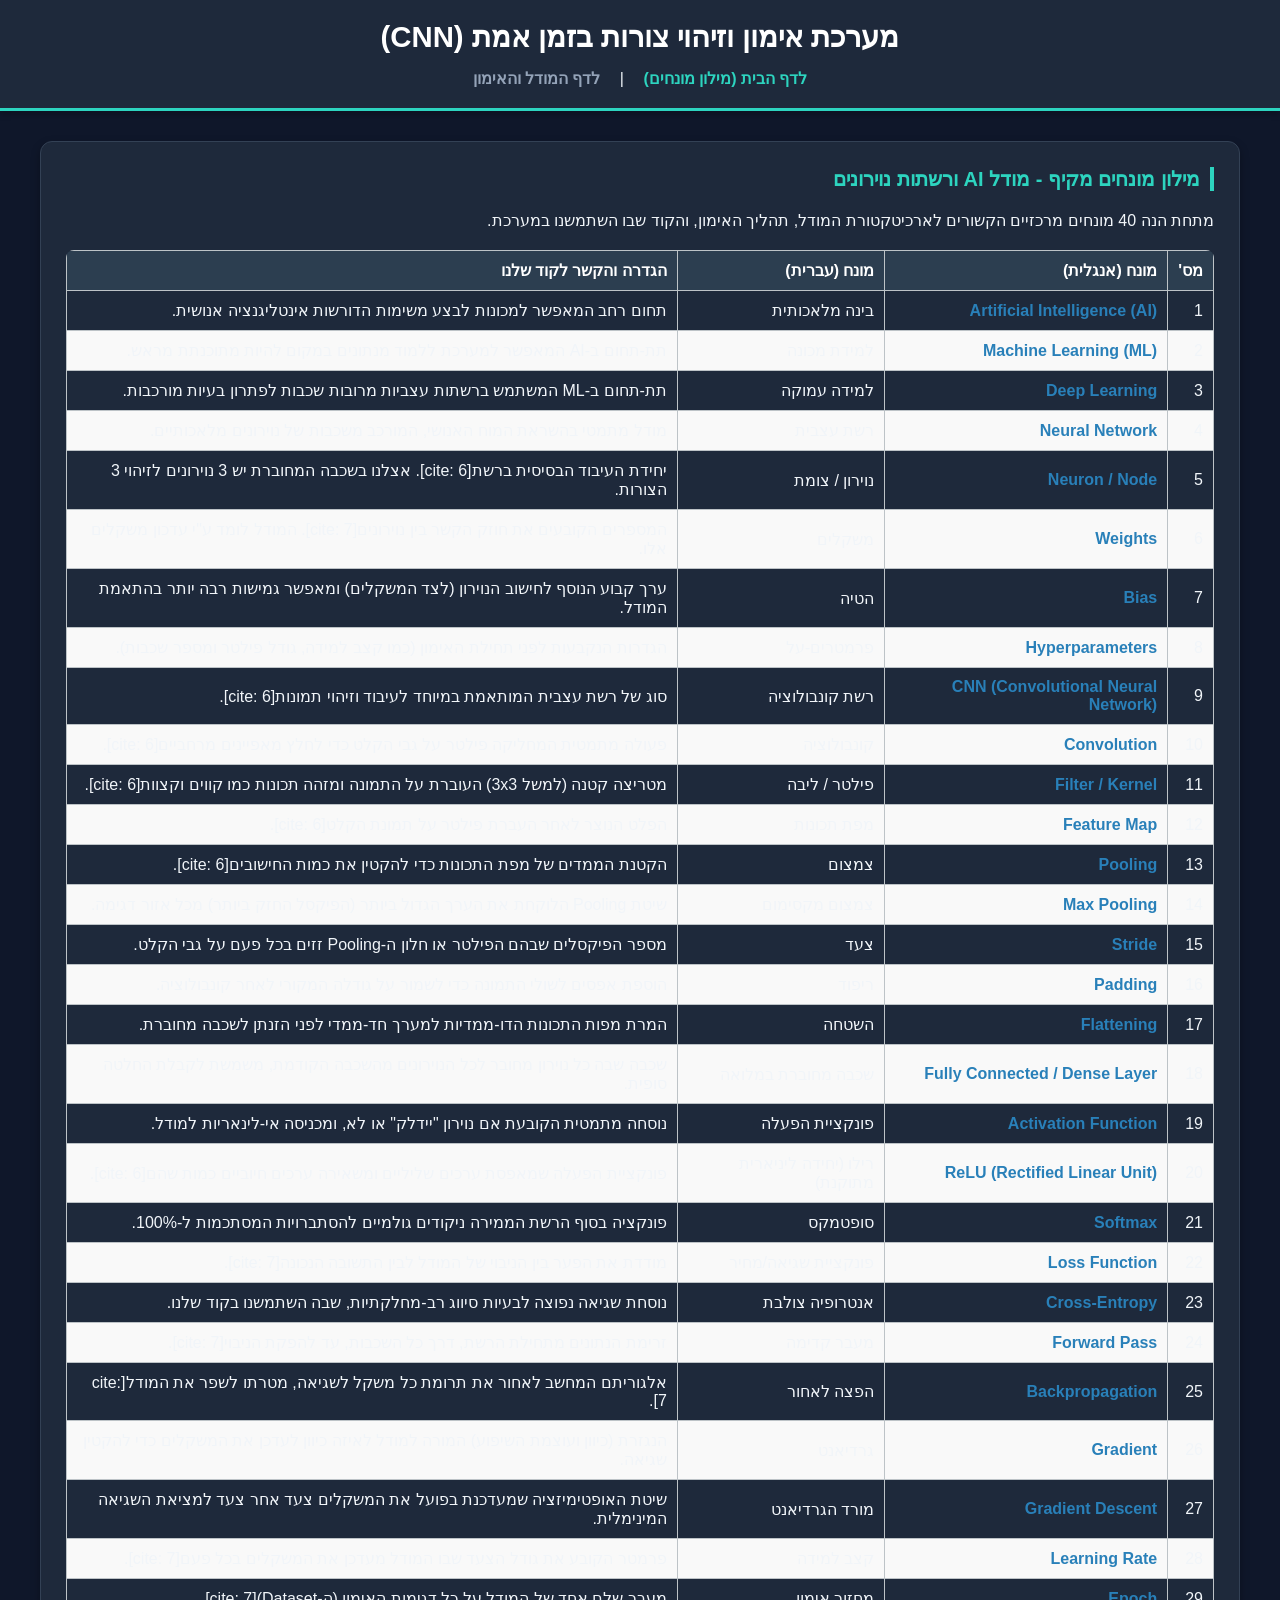
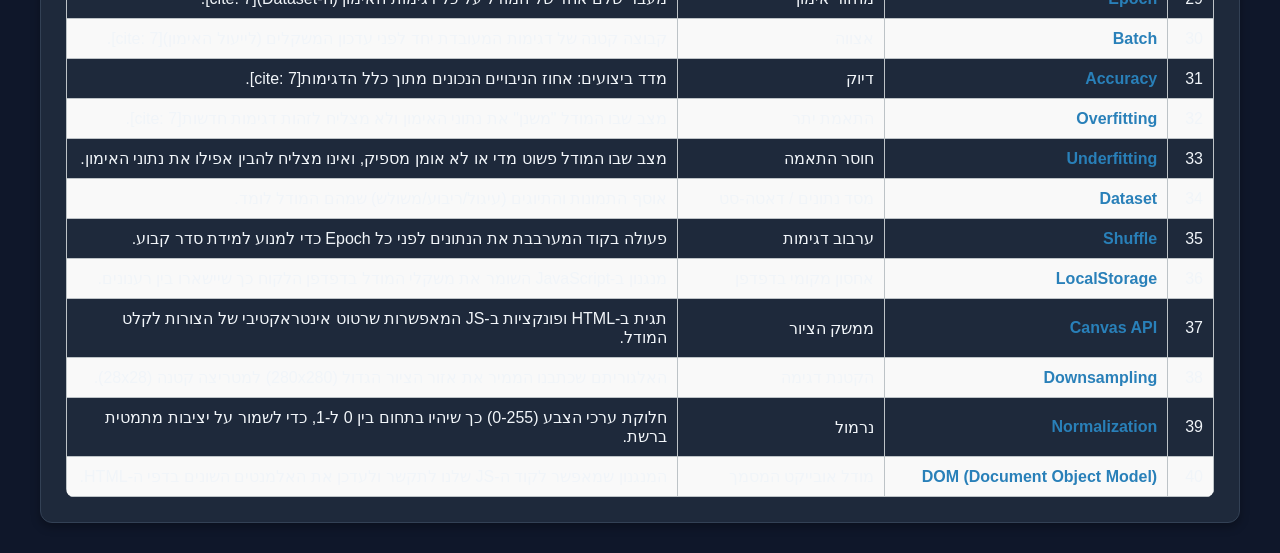
<file: index.html>
<!DOCTYPE html>
<html lang="he" dir="rtl">
<head>
    <meta charset="UTF-8">
    <meta name="viewport" content="width=device-width, initial-scale=1.0">
    <title>מילון מונחים - מודל CNN</title>
    <link rel="stylesheet" href="style.css">
    <style>
        /* עיצוב ספציפי לטבלת המונחים בדף הבית */
        table {
            width: 100%;
            border-collapse: collapse;
            margin-top: 20px;
        }
        th, td {
            border: 1px solid #bdc3c7;
            padding: 10px;
            text-align: right;
        }
        th {
            background-color: #2c3e50;
            color: white;
        }
        tr:nth-child(even) {
            background-color: #f9f9f9;
        }
        .term-en {
            font-weight: bold;
            color: #2980b9;
            direction: ltr;
            display: inline-block;
        }
    </style>
</head>
<body>
    <header>
        <h1>מערכת אימון וזיהוי צורות בזמן אמת (CNN)</h1>
        <nav>
            <a href="index.html" class="active">לדף הבית (מילון מונחים)</a> | 
            <a href="model.html">לדף המודל והאימון</a>
        </nav>
    </header>

    <main class="container" style="grid-template-columns: 1fr;">
        <section>
            <h2>מילון מונחים מקיף - מודל AI ורשתות נוירונים</h2>
            <p>מתחת הנה 40 מונחים מרכזיים הקשורים לארכיטקטורת המודל, תהליך האימון, והקוד שבו השתמשנו במערכת.</p>
            
            <table>
                <thead>
                    <tr>
                        <th>מס'</th>
                        <th>מונח (אנגלית)</th>
                        <th>מונח (עברית)</th>
                        <th>הגדרה והקשר לקוד שלנו</th>
                    </tr>
                </thead>
                <tbody>
                    <tr><td>1</td><td><span class="term-en">Artificial Intelligence (AI)</span></td><td>בינה מלאכותית</td><td>תחום רחב המאפשר למכונות לבצע משימות הדורשות אינטליגנציה אנושית.</td></tr>
                    <tr><td>2</td><td><span class="term-en">Machine Learning (ML)</span></td><td>למידת מכונה</td><td>תת-תחום ב-AI המאפשר למערכת ללמוד מנתונים במקום להיות מתוכנתת מראש.</td></tr>
                    <tr><td>3</td><td><span class="term-en">Deep Learning</span></td><td>למידה עמוקה</td><td>תת-תחום ב-ML המשתמש ברשתות עצביות מרובות שכבות לפתרון בעיות מורכבות.</td></tr>
                    <tr><td>4</td><td><span class="term-en">Neural Network</span></td><td>רשת עצבית</td><td>מודל מתמטי בהשראת המוח האנושי, המורכב משכבות של נוירונים מלאכותיים.</td></tr>
                    <tr><td>5</td><td><span class="term-en">Neuron / Node</span></td><td>נוירון / צומת</td><td>יחידת העיבוד הבסיסית ברשת[cite: 6]. אצלנו בשכבה המחוברת יש 3 נוירונים לזיהוי 3 הצורות.</td></tr>
                    <tr><td>6</td><td><span class="term-en">Weights</span></td><td>משקלים</td><td>המספרים הקובעים את חוזק הקשר בין נוירונים[cite: 7]. המודל לומד ע"י עדכון משקלים אלו.</td></tr>
                    <tr><td>7</td><td><span class="term-en">Bias</span></td><td>הטיה</td><td>ערך קבוע הנוסף לחישוב הנוירון (לצד המשקלים) ומאפשר גמישות רבה יותר בהתאמת המודל.</td></tr>
                    <tr><td>8</td><td><span class="term-en">Hyperparameters</span></td><td>פרמטרים-על</td><td>הגדרות הנקבעות לפני תחילת האימון (כמו קצב למידה, גודל פילטר ומספר שכבות).</td></tr>
                    
                    <tr><td>9</td><td><span class="term-en">CNN (Convolutional Neural Network)</span></td><td>רשת קונבולוציה</td><td>סוג של רשת עצבית המותאמת במיוחד לעיבוד וזיהוי תמונות[cite: 6].</td></tr>
                    <tr><td>10</td><td><span class="term-en">Convolution</span></td><td>קונבולוציה</td><td>פעולה מתמטית המחליקה פילטר על גבי הקלט כדי לחלץ מאפיינים מרחביים[cite: 6].</td></tr>
                    <tr><td>11</td><td><span class="term-en">Filter / Kernel</span></td><td>פילטר / ליבה</td><td>מטריצה קטנה (למשל 3x3) העוברת על התמונה ומזהה תכונות כמו קווים וקצוות[cite: 6].</td></tr>
                    <tr><td>12</td><td><span class="term-en">Feature Map</span></td><td>מפת תכונות</td><td>הפלט הנוצר לאחר העברת פילטר על תמונת הקלט[cite: 6].</td></tr>
                    <tr><td>13</td><td><span class="term-en">Pooling</span></td><td>צמצום</td><td>הקטנת הממדים של מפת התכונות כדי להקטין את כמות החישובים[cite: 6].</td></tr>
                    <tr><td>14</td><td><span class="term-en">Max Pooling</span></td><td>צמצום מקסימום</td><td>שיטת Pooling הלוקחת את הערך הגדול ביותר (הפיקסל החזק ביותר) מכל אזור דגימה.</td></tr>
                    <tr><td>15</td><td><span class="term-en">Stride</span></td><td>צעד</td><td>מספר הפיקסלים שבהם הפילטר או חלון ה-Pooling זזים בכל פעם על גבי הקלט.</td></tr>
                    <tr><td>16</td><td><span class="term-en">Padding</span></td><td>ריפוד</td><td>הוספת אפסים לשולי התמונה כדי לשמור על גודלה המקורי לאחר קונבולוציה.</td></tr>
                    <tr><td>17</td><td><span class="term-en">Flattening</span></td><td>השטחה</td><td>המרת מפות התכונות הדו-ממדיות למערך חד-ממדי לפני הזנתן לשכבה מחוברת.</td></tr>
                    <tr><td>18</td><td><span class="term-en">Fully Connected / Dense Layer</span></td><td>שכבה מחוברת במלואה</td><td>שכבה שבה כל נוירון מחובר לכל הנוירונים מהשכבה הקודמת, משמשת לקבלת החלטה סופית.</td></tr>
                    
                    <tr><td>19</td><td><span class="term-en">Activation Function</span></td><td>פונקציית הפעלה</td><td>נוסחה מתמטית הקובעת אם נוירון "יידלק" או לא, ומכניסה אי-לינאריות למודל.</td></tr>
                    <tr><td>20</td><td><span class="term-en">ReLU (Rectified Linear Unit)</span></td><td>רילו (יחידה ליניארית מתוקנת)</td><td>פונקציית הפעלה שמאפסת ערכים שליליים ומשאירה ערכים חיוביים כמות שהם[cite: 6].</td></tr>
                    <tr><td>21</td><td><span class="term-en">Softmax</span></td><td>סופטמקס</td><td>פונקציה בסוף הרשת הממירה ניקודים גולמיים להסתברויות המסתכמות ל-100%.</td></tr>
                    <tr><td>22</td><td><span class="term-en">Loss Function</span></td><td>פונקציית שגיאה/מחיר</td><td>מודדת את הפער בין הניבוי של המודל לבין התשובה הנכונה[cite: 7].</td></tr>
                    <tr><td>23</td><td><span class="term-en">Cross-Entropy</span></td><td>אנטרופיה צולבת</td><td>נוסחת שגיאה נפוצה לבעיות סיווג רב-מחלקתיות, שבה השתמשנו בקוד שלנו.</td></tr>
                    
                    <tr><td>24</td><td><span class="term-en">Forward Pass</span></td><td>מעבר קדימה</td><td>זרימת הנתונים מתחילת הרשת, דרך כל השכבות, עד להפקת הניבוי[cite: 7].</td></tr>
                    <tr><td>25</td><td><span class="term-en">Backpropagation</span></td><td>הפצה לאחור</td><td>אלגוריתם המחשב לאחור את תרומת כל משקל לשגיאה, מטרתו לשפר את המודל[cite: 7].</td></tr>
                    <tr><td>26</td><td><span class="term-en">Gradient</span></td><td>גרדיאנט</td><td>הנגזרת (כיוון ועוצמת השיפוע) המורה למודל לאיזה כיוון לעדכן את המשקלים כדי להקטין שגיאה.</td></tr>
                    <tr><td>27</td><td><span class="term-en">Gradient Descent</span></td><td>מורד הגרדיאנט</td><td>שיטת האופטימיזציה שמעדכנת בפועל את המשקלים צעד אחר צעד למציאת השגיאה המינימלית.</td></tr>
                    <tr><td>28</td><td><span class="term-en">Learning Rate</span></td><td>קצב למידה</td><td>פרמטר הקובע את גודל הצעד שבו המודל מעדכן את המשקלים בכל פעם[cite: 7].</td></tr>
                    <tr><td>29</td><td><span class="term-en">Epoch</span></td><td>מחזור אימון</td><td>מעבר שלם אחד של המודל על כל דגימות האימון (ה-Dataset)[cite: 7].</td></tr>
                    <tr><td>30</td><td><span class="term-en">Batch</span></td><td>אצווה</td><td>קבוצה קטנה של דגימות המעובדת יחד לפני עדכון המשקלים (לייעול האימון)[cite: 7].</td></tr>
                    <tr><td>31</td><td><span class="term-en">Accuracy</span></td><td>דיוק</td><td>מדד ביצועים: אחוז הניבויים הנכונים מתוך כלל הדגימות[cite: 7].</td></tr>
                    <tr><td>32</td><td><span class="term-en">Overfitting</span></td><td>התאמת יתר</td><td>מצב שבו המודל "משנן" את נתוני האימון ולא מצליח לזהות דגימות חדשות[cite: 7].</td></tr>
                    <tr><td>33</td><td><span class="term-en">Underfitting</span></td><td>חוסר התאמה</td><td>מצב שבו המודל פשוט מדי או לא אומן מספיק, ואינו מצליח להבין אפילו את נתוני האימון.</td></tr>
                    <tr><td>34</td><td><span class="term-en">Dataset</span></td><td>מסד נתונים / דאטה-סט</td><td>אוסף התמונות והתיוגים (עיגול/ריבוע/משולש) שמהם המודל לומד.</td></tr>
                    <tr><td>35</td><td><span class="term-en">Shuffle</span></td><td>ערבוב דגימות</td><td>פעולה בקוד המערבבת את הנתונים לפני כל Epoch כדי למנוע למידת סדר קבוע.</td></tr>
                    
                    <tr><td>36</td><td><span class="term-en">LocalStorage</span></td><td>אחסון מקומי בדפדפן</td><td>מנגנון ב-JavaScript השומר את משקלי המודל בדפדפן הלקוח כך שיישארו בין רענונים.</td></tr>
                    <tr><td>37</td><td><span class="term-en">Canvas API</span></td><td>ממשק הציור</td><td>תגית ב-HTML ופונקציות ב-JS המאפשרות שרטוט אינטראקטיבי של הצורות לקלט המודל.</td></tr>
                    <tr><td>38</td><td><span class="term-en">Downsampling</span></td><td>הקטנת דגימה</td><td>האלגוריתם שכתבנו הממיר את אזור הציור הגדול (280x280) למטריצה קטנה (28x28).</td></tr>
                    <tr><td>39</td><td><span class="term-en">Normalization</span></td><td>נרמול</td><td>חלוקת ערכי הצבע (0-255) כך שיהיו בתחום בין 0 ל-1, כדי לשמור על יציבות מתמטית ברשת.</td></tr>
                    <tr><td>40</td><td><span class="term-en">DOM (Document Object Model)</span></td><td>מודל אובייקט המסמך</td><td>המנגנון שמאפשר לקוד ה-JS שלנו לתקשר ולעדכן את האלמנטים השונים בדפי ה-HTML.</td></tr>
                </tbody>
            </table>
        </section>
    </main>
</body>
</html>
</file>
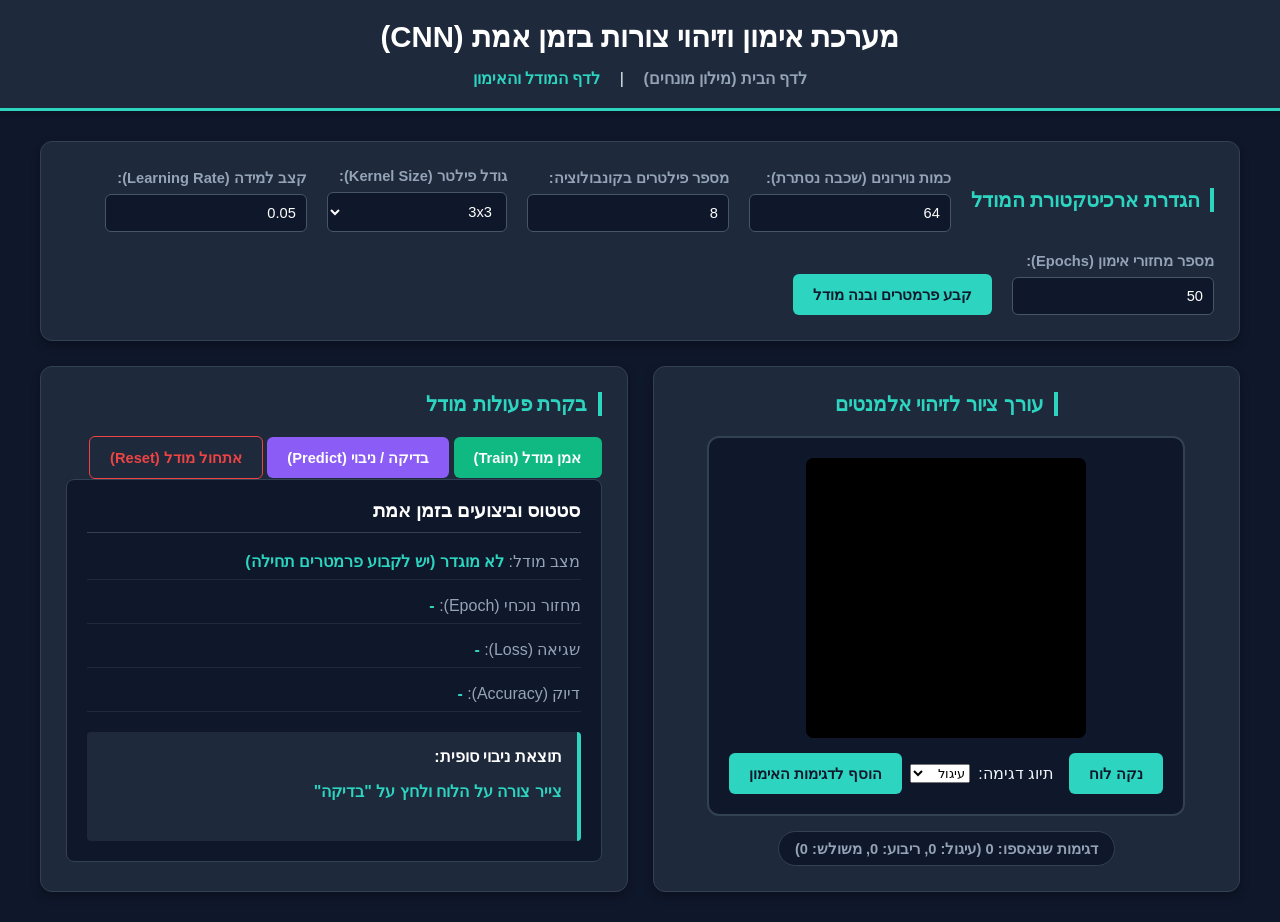
<file: model.html>
<!DOCTYPE html>
<html lang="he" dir="rtl">
<head>
    <meta charset="UTF-8">
    <meta name="viewport" content="width=device-width, initial-scale=1.0">
    <title>מודל CNN - זיהוי צורות</title>
    <link rel="stylesheet" href="style.css">
</head>
<body>
    <header>
        <h1>מערכת אימון וזיהוי צורות בזמן אמת (CNN)</h1>
        <nav>
            <a href="index.html">לדף הבית (מילון מונחים)</a> | 
            <a href="model.html" class="active">לדף המודל והאימון</a>
        </nav>
    </header>

    <main class="container">
        <section class="control-panel">
            <h2>הגדרת ארכיטקטורת המודל</h2>
            <div class="input-group">
                <label for="hiddenNeurons">כמות נוירונים (שכבה נסתרת):</label>
                <input type="number" id="hiddenNeurons" min="10" max="128" value="64">
            </div>
            <div class="input-group">
                <label for="filtersCount">מספר פילטרים בקונבולוציה:</label>
                <input type="number" id="filtersCount" min="1" max="16" value="8">
            </div>
            <div class="input-group">
                <label for="filterSize">גודל פילטר (Kernel Size):</label>
                <select id="filterSize">
                    <option value="3">3x3</option>
                    <option value="5">5x5</option>
                </select>
            </div>
            <div class="input-group">
                <label for="learningRate">קצב למידה (Learning Rate):</label>
                <input type="number" id="learningRate" step="0.001" min="0.001" max="0.5" value="0.05">
            </div>
            <div class="input-group">
                <label for="epochs">מספר מחזורי אימון (Epochs):</label>
                <input type="number" id="epochs" min="1" max="1000" value="50">
            </div>
            <button id="lockModelBtn">קבע פרמטרים ובנה מודל</button>
        </section>

        <section class="workspace">
            <h2>עורך ציור לזיהוי אלמנטים</h2>
            <div class="canvas-container">
                <canvas id="paintCanvas" width="280" height="280"></canvas>
                <div class="canvas-controls">
                    <button id="clearCanvasBtn">נקה לוח</button>
                    <div class="label-selector">
                        <label for="shapeLabel">תיוג דגימה:</label>
                        <select id="shapeLabel">
                            <option value="0">עיגול</option>
                            <option value="1">ריבוע</option>
                            <option value="2">משולש</option>
                        </select>
                        <button id="addSampleBtn">הוסף לדגימות האימון</button>
                    </div>
                </div>
            </div>
            
            <div class="dataset-counter">
                דגימות שנאספו: <span id="sampleCount">0</span> (עיגול: <span id="cnt0">0</span>, ריבוע: <span id="cnt1">0</span>, משולש: <span id="cnt2">0</span>)
            </div>
        </section>

        <section class="actions-panel">
            <h2>בקרת פעולות מודל</h2>
            <div class="buttons-row">
                <button id="trainBtn" disabled>אמן מודל (Train)</button>
                <button id="predictBtn" disabled>בדיקה / ניבוי (Predict)</button>
                <button id="resetBtn">אתחול מודל (Reset)</button>
            </div>

            <div class="status-box">
                <h3>סטטוס וביצועים בזמן אמת</h3>
                <p>מצב מודל: <span id="modelStatus">לא מוגדר (יש לקבוע פרמטרים תחילה)</span></p>
                <p>מחזור נוכחי (Epoch): <span id="currentEpoch">-</span></p>
                <p>שגיאה (Loss): <span id="currentLoss">-</span></p>
                <p>דיוק (Accuracy): <span id="currentAccuracy">-</span></p>
                <div class="prediction-result">
                    <h4>תוצאת ניבוי סופית:</h4>
                    <p id="predictionOutput">צייר צורה על הלוח ולחץ על "בדיקה"</p>
                </div>
            </div>
        </section>
    </main>

    <script src="network.js"></script>
    <script src="ui.js"></script>
</body>
</html>
</file>
<file: style.css>
/* style.css - Clean Flat Dark Mode with Matte Turquoise Accents */

body {
    font-family: Arial, sans-serif;
    background-color: #0f172a; /* רקע כהה מט, נקי ומודרני */
    color: #f1f5f9;            /* טקסט בהיר וקריא */
    margin: 0;
    padding: 0;
}

/* 1. כותרת העמוד - צבע חלק ונקי */
header {
    background-color: #1e293b; /* צבע סולידי ללא גרדיאנטים */
    padding: 20px;
    text-align: center;
    border-bottom: 3px solid #2dd4bf; /* קו הדגשה דק ואלגנטי בטורקיז */
    box-shadow: 0 4px 6px rgba(0, 0, 0, 0.2);
}

header h1 {
    margin: 0;
    color: #ffffff;
    font-size: 22pt;
}

header nav {
    margin-top: 15px;
}

header nav a {
    color: #94a3b8;
    text-decoration: none;
    margin: 0 15px;
    font-weight: bold;
    transition: color 0.2s;
}

header nav a:hover, header nav a.active {
    color: #2dd4bf; /* צבע טורקיז במעבר עכבר ובדף פעיל */
}

/* 2. סידור הרשת (Grid) */
.container {
    max-width: 1200px;
    margin: 30px auto;
    display: grid;
    grid-template-columns: 1fr 1fr;
    gap: 25px;
    padding: 0 20px;
}

/* 3. עיצוב כרטיסי השכבות והפעולות (Sections) */
section {
    background-color: #1e293b; /* צבע כרטיס אחיד שמפריד אותו מהרקע */
    border-radius: 12px;
    padding: 25px;
    box-shadow: 0 4px 10px rgba(0, 0, 0, 0.3);
    border: 1px solid #334155; /* מסגרת דקה וחלקה מאוד */
}

section h2 {
    margin-top: 0;
    color: #2dd4bf; /* כותרת בגוון טורקיז */
    font-size: 15pt;
    border-right: 4px solid #2dd4bf; /* פס הדגשה ימני ישר ונקי */
    padding-right: 10px;
    margin-bottom: 20px;
}

/* 4. לוח הפרמטרים */
.control-panel {
    grid-column: 1 / -1;
    display: flex;
    flex-wrap: wrap;
    gap: 20px;
    align-items: flex-end;
}

.input-group {
    display: flex;
    flex-direction: column;
    gap: 8px;
}

.input-group label {
    font-size: 11pt;
    font-weight: bold;
    color: #94a3b8;
}

.input-group input, .input-group select {
    background-color: #0f172a;
    border: 1px solid #475569;
    color: #ffffff;
    padding: 10px;
    border-radius: 6px;
    font-size: 11pt;
    width: 180px;
    outline: none;
    transition: border-color 0.2s;
}

.input-group input:focus, .input-group select:focus {
    border-color: #2dd4bf; /* שינוי צבע המסגרת לטורקיז בעת לחיצה */
}

/* 5. כפתורים חלקים ומודרניים (ללא גרדיאנטים) */
button {
    background-color: #2dd4bf; /* צבע טורקיז חלק */
    color: #0f172a;
    border: none;
    padding: 12px 20px;
    font-size: 11pt;
    font-weight: bold;
    border-radius: 6px;
    cursor: pointer;
    transition: background-color 0.2s, transform 0.1s;
}

button:hover {
    background-color: #14b8a6; /* גוון טורקיז מעט כהה יותר במעבר עכבר */
}

button:active {
    transform: scale(0.98); /* אפקט לחיצה קל וחלק */
}

button:disabled {
    background-color: #334155;
    color: #64748b;
    cursor: not-allowed;
    transform: none;
}

/* התאמת צבעים חלקים לכפתורים ספציפיים */
#trainBtn {
    background-color: #10b981; /* ירוק חלק */
    color: #ffffff;
}
#trainBtn:hover {
    background-color: #059669;
}

#predictBtn {
    background-color: #8b5cf6; /* סגול חלק */
    color: #ffffff;
}
#predictBtn:hover {
    background-color: #7c3aed;
}

#resetBtn {
    background-color: transparent;
    border: 1px solid #ef4444;
    color: #ef4444;
}
#resetBtn:hover {
    background-color: #ef4444;
    color: #ffffff;
}

/* 6. אזור ה-Canvas והציור */
.workspace {
    display: flex;
    flex-direction: column;
    align-items: center;
}

.canvas-container {
    border: 2px solid #334155;
    background-color: #0f172a;
    border-radius: 12px;
    padding: 20px;
    display: flex;
    flex-direction: column;
    align-items: center;
    gap: 15px;
}

#paintCanvas {
    background-color: #000000;
    border-radius: 8px;
    cursor: crosshair;
}

.canvas-controls {
    display: flex;
    gap: 15px;
    align-items: center;
    width: 100%;
    justify-content: space-between;
}

.label-selector {
    display: flex;
    align-items: center;
    gap: 8px;
}

.dataset-counter {
    margin-top: 15px;
    font-weight: bold;
    font-size: 11pt;
    color: #94a3b8;
    background-color: #0f172a;
    padding: 8px 16px;
    border-radius: 20px;
    border: 1px solid #334155;
}

/* 7. תיבת סטטוס ותוצאות */
.status-box {
    background-color: #0f172a;
    border-radius: 8px;
    padding: 20px;
    border: 1px solid #334155;
}

.status-box h3 {
    margin-top: 0;
    border-bottom: 1px solid #334155;
    padding-bottom: 10px;
    color: #ffffff;
}

.status-box p {
    border-bottom: 1px solid #1e293b;
    padding-bottom: 8px;
    color: #94a3b8;
}

.status-box span {
    color: #2dd4bf;
    font-weight: bold;
}

.prediction-result {
    margin-top: 20px;
    padding: 15px;
    background-color: #1e293b;
    border-right: 4px solid #2dd4bf;
    border-radius: 4px;
}

.prediction-result h4 {
    margin: 0 0 8px 0;
    color: #ffffff;
}

#predictionOutput {
    color: #2dd4bf;
    font-weight: bold;
}

/* 8. עיצוב מילון המונחים ב-index.html */
table {
    width: 100%;
    border-collapse: collapse;
    margin-top: 20px;
    background-color: #1e293b;
    border-radius: 8px;
    overflow: hidden; /* שומר על הפינות המעוגלות של הטבלה */
}

th, td {
    border: 1px solid #334155;
    padding: 12px;
    text-align: right;
}

th {
    background-color: #0f172a;
    color: #2dd4bf;
    font-weight: bold;
}

tr:nth-child(even) {
    background-color: #162238; /* צבע מתחלף עדין מאוד לשורות */
}

.term-en {
    font-weight: bold;
    color: #38bdf8; /* כחול בהיר נקי למושגים באנגלית */
    direction: ltr;
    display: inline-block;
}
</file>
